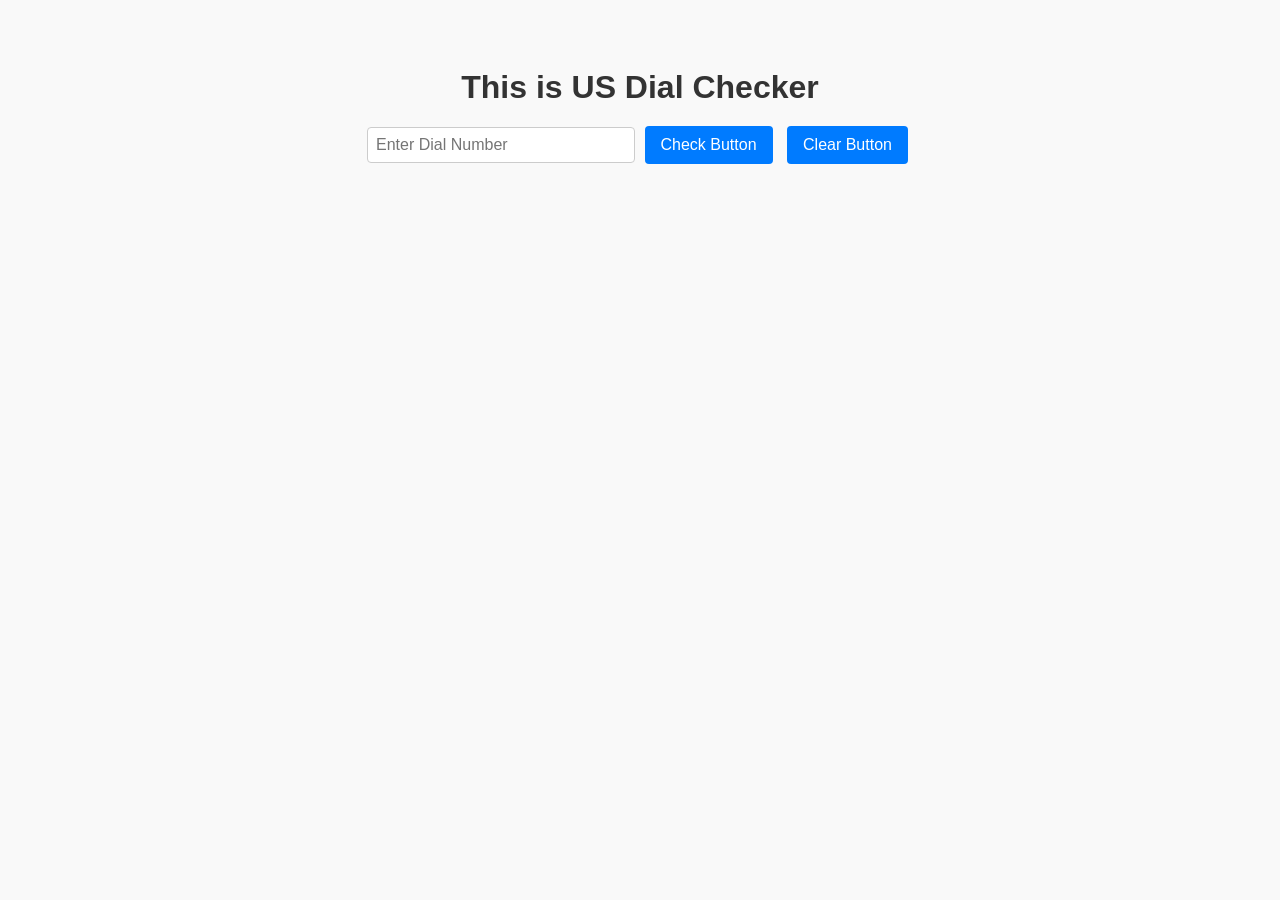
<file: Valid Us Number/index.html>
<!DOCTYPE html>
<html lang="en">
<head>
  <meta charset="UTF-8">
  <meta name="viewport" content="width=device-width, initial-scale=1.0">
  <link rel="stylesheet" href="styles.css">
    <title> Dial Checker </title>
</head>
  <body>
    <h1 id="title"> This is US Dial Checker </h1>
    <input id="user-input" type="text" placeholder="Enter Dial Number">
    <button id="check-btn"> Check Button </button>
    <button id="clear-btn"> Clear Button </button>
    <div id="results-div"> </div>
    <script src="script.js"> </script>
  </body>
  </html>
</file>
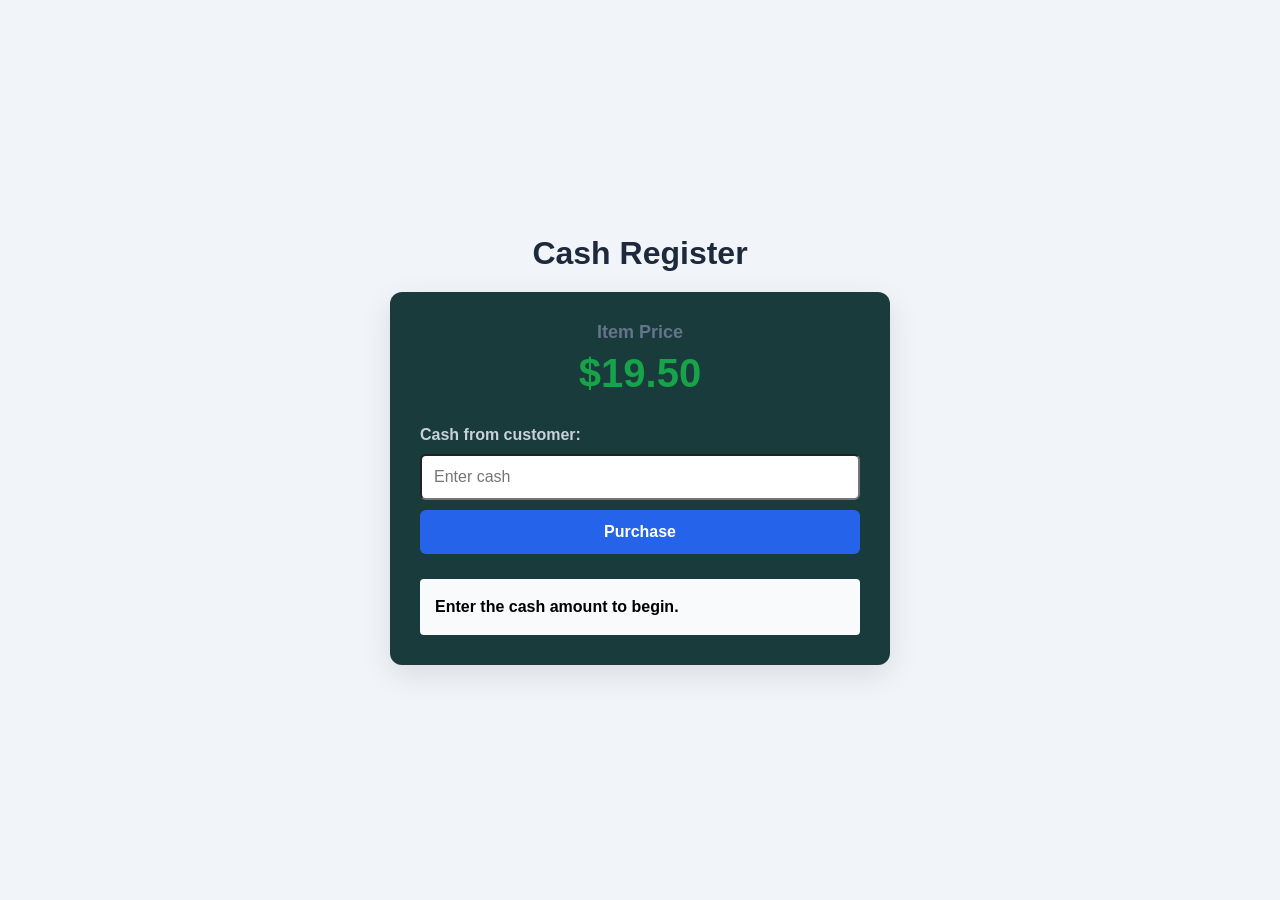
<file: Cash Register/cash_register.html>
<!DOCTYPE html>
<html lang="en">
<head>
  <meta charset="UTF-8" />
  <meta name="viewport" content="width=device-width, initial-scale=1.0" />

  <title>Cash Register</title>

  <link rel="stylesheet" href="cash_register.css" />
</head>

<body>
  <main class="container">
    <h1>Cash Register</h1>

    <div class="register">
      <div class="price-section">
        <h2>Item Price</h2>
        <p id="price-display">$19.50</p>
      </div>

      <div class="payment-section">
        <label for="cash">Cash from customer:</label>

        <input
          id="cash"
          type="number"
          step="0.01"
          min="0"
          placeholder="Enter cash"
        />

        <button id="purchase-btn">Purchase</button>
      </div>

      <div class="result-section">
        <p id="change-due">Enter the cash amount to begin.</p>
      </div>
    </div>
  </main>

  <script src="cash_register.js"></script>
</body>
</html>
</file>
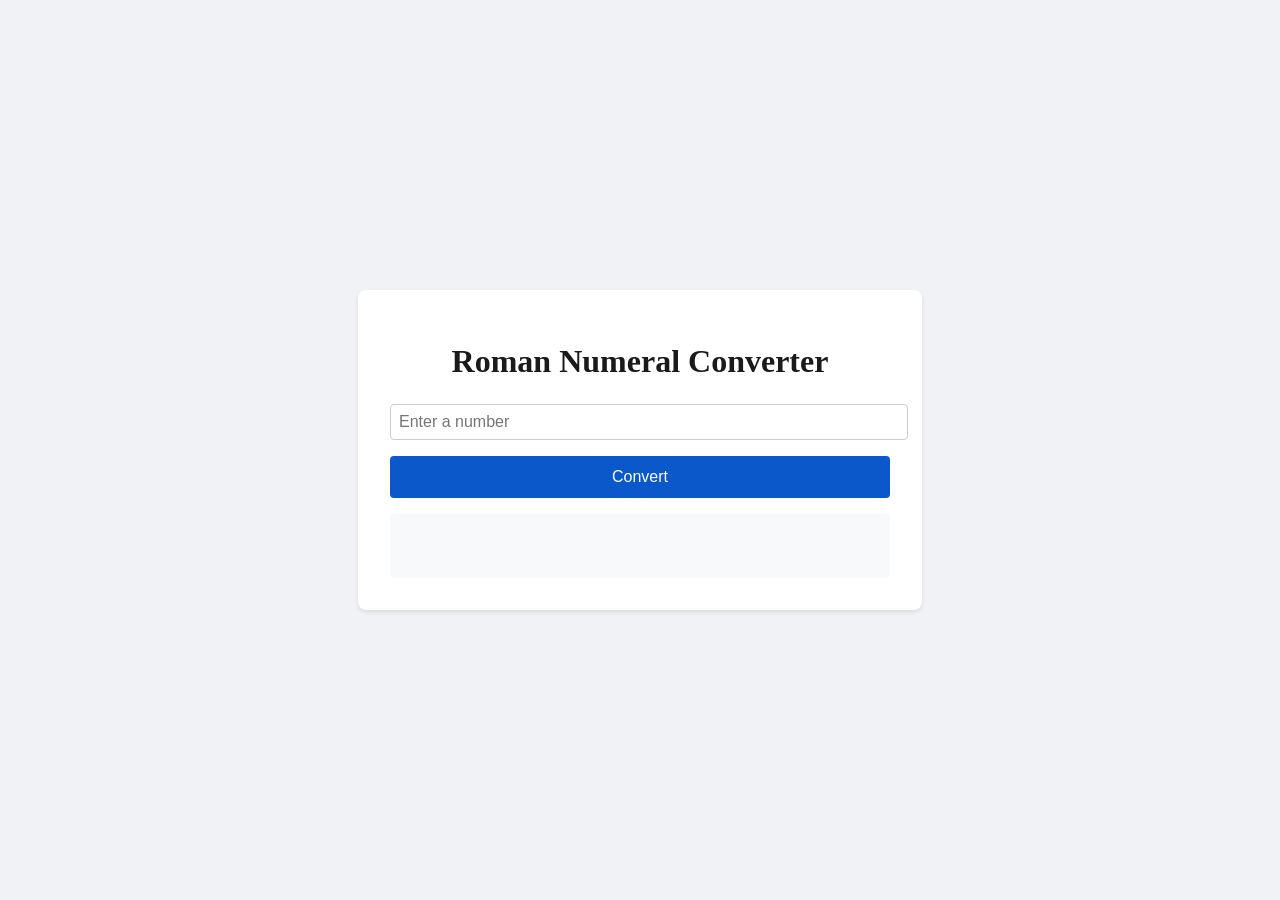
<file: Decimal To Roman Converter/Roman-to-Decimal.html>
<!DOCTYPE html>
<html lang="en">
<head>
    <meta charset="UTF-8">
    <meta name="viewport" content="width=device-width, initial-scale=1.0">
    <link rel="stylesheet" href="Roman-to-Decimal.css">
    <title>Roman Numeral Converter</title>
    <body>
    <div class="container">
        <h1>Roman Numeral Converter</h1>
        <div class="input-group">
            <input type="number" id="number" placeholder="Enter a number">
            <button id="convert-btn">Convert</button>
        </div>
        <div id="output"></div>
    </div>
    <script src="Roman-to-Decimal.js"></script>
</body>
</html>
</file>
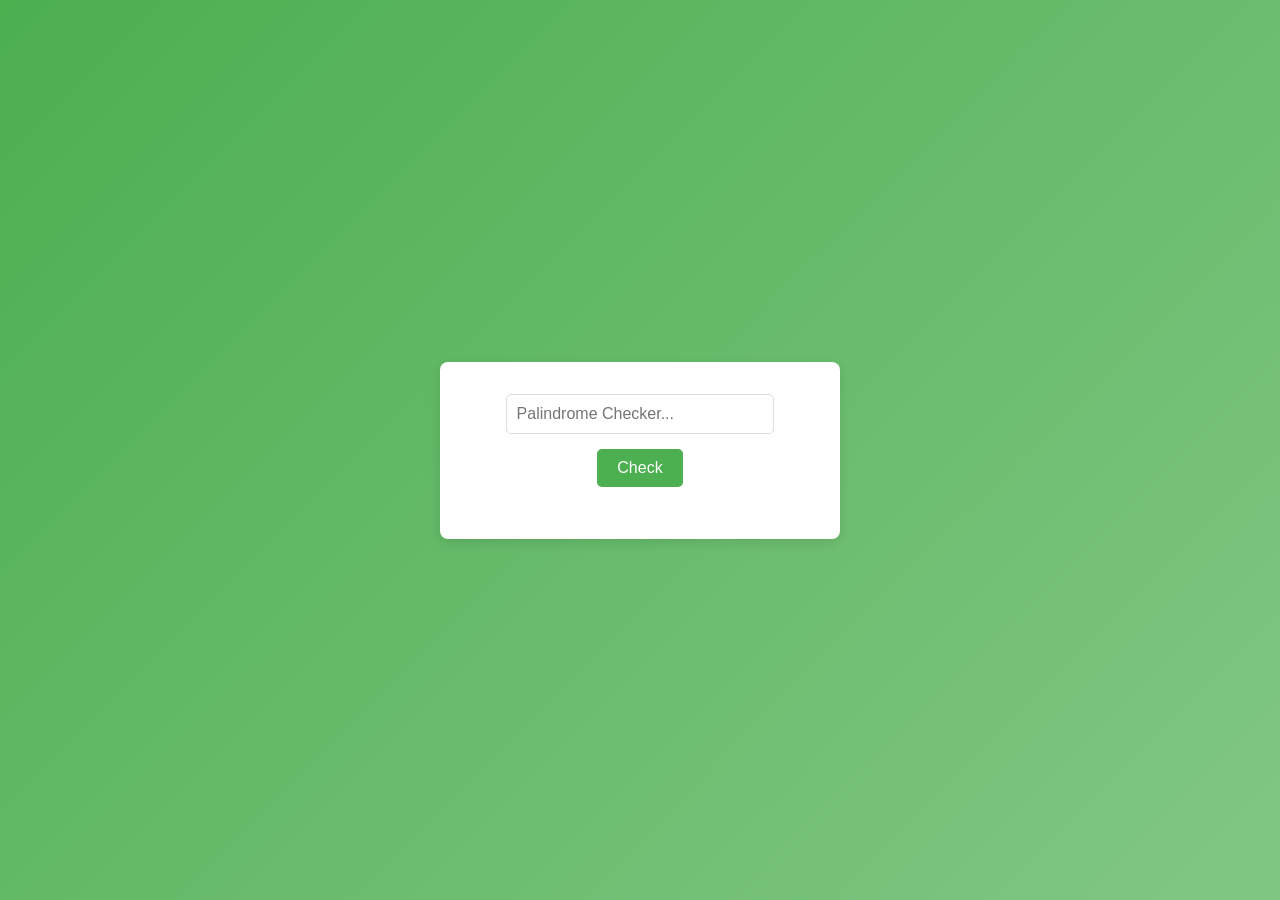
<file: Palindrome Checker/Palindrome.html>
<!DOCTYPE html>
<html lang="en">
<head>
    <meta charset="UTF-8">
    <meta name="viewport" content="width=device-width, initial-scale=1.0">
    <title>Input Checker</title>
    <style>
        * {
            box-sizing: border-box;
            margin: 0;
            padding: 0;
            font-family: Arial, sans-serif;
        }

        body {
            display: flex;
            justify-content: center;
            align-items: center;
            min-height: 100vh;
            background: linear-gradient(135deg, #4caf50, #81c784);
            color: #333;
        }

        .container {
            text-align: center;
            padding: 2rem;
            background: #fff;
            border-radius: 8px;
            box-shadow: 0px 4px 12px rgba(0, 0, 0, 0.1);
            max-width: 400px;
            width: 100%;
        }

        #text-input {
            width: 80%;
            padding: 10px;
            margin-bottom: 15px;
            font-size: 1rem;
            border: 1px solid #ddd;
            border-radius: 5px;
            outline: none;
            transition: border-color 0.3s;
        }

        #text-input:focus {
            border-color: #4caf50;
        }

        #check-btn {
            padding: 10px 20px;
            font-size: 1rem;
            border: none;
            border-radius: 5px;
            background-color: #4caf50;
            color: white;
            cursor: pointer;
            transition: background-color 0.3s;
        }

        #check-btn:hover {
            background-color: #388e3c;
        }

        #result {
            margin-top: 20px;
            font-size: 1.1rem;
            color: #555;
        }
    </style>
</head>
<body>
    <div class="container">
        <input id="text-input" type="text" placeholder="Palindrome Checker...">
        <button id="check-btn">Check</button>
        <div id="result"></div>
    </div>
    
    <script src="Palindrome.js"></script>    
</body>
</html>
</file>
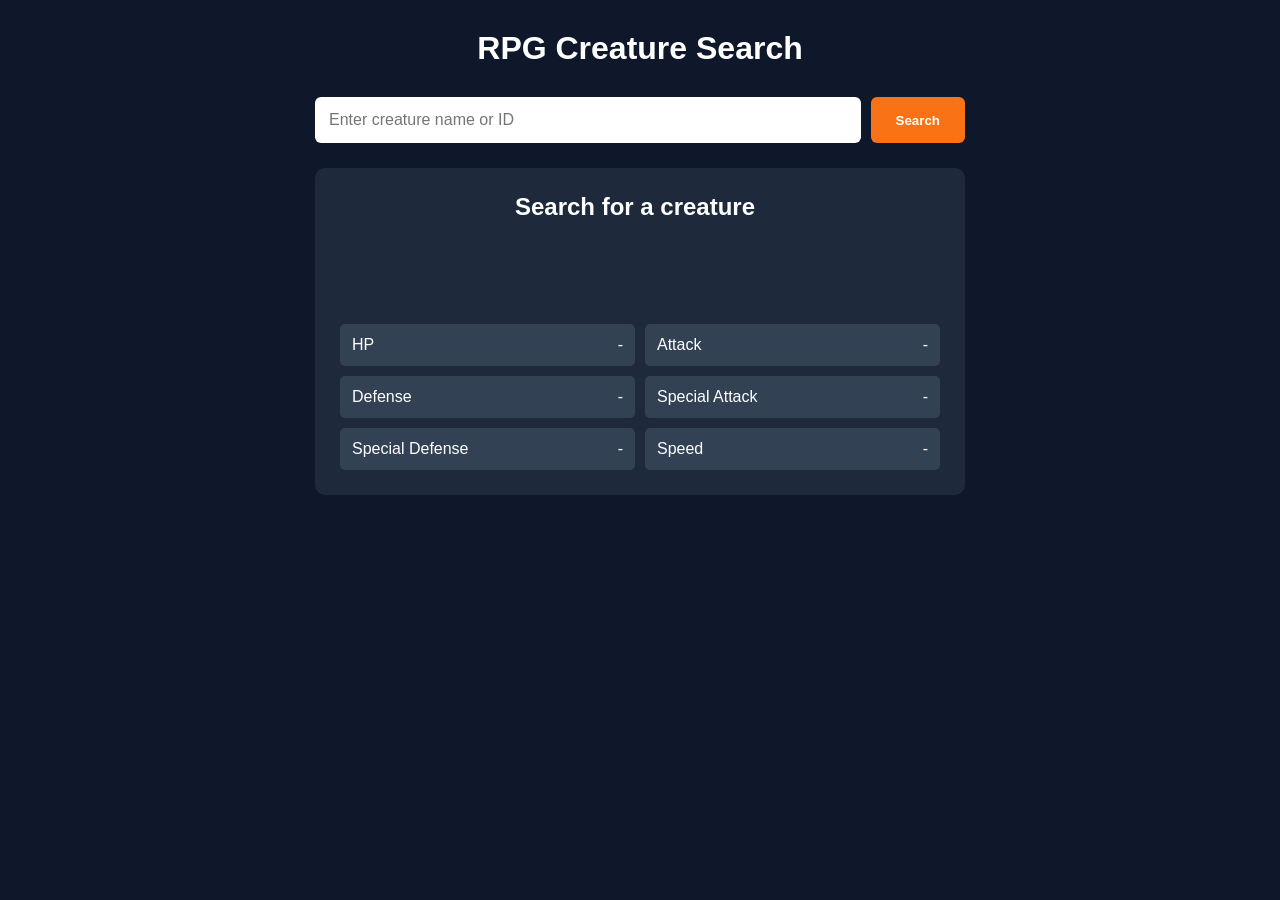
<file: RPG creature search app/rpg.html>
<!DOCTYPE html>
<html lang="en">
<head>
  <meta charset="UTF-8" />
  <meta name="viewport" content="width=device-width, initial-scale=1.0" />

  <title>RPG Creature Search</title>

  <link rel="stylesheet" href="rpg.css" />
</head>

<body>
  <main class="app">
    <h1>RPG Creature Search</h1>

    <form id="search-form">
      <input
        id="search-input"
        type="text"
        placeholder="Enter creature name or ID"
        required
      />

      <button id="search-button" type="submit">
        Search
      </button>
    </form>

    <section class="creature-card">
      <div class="basic-info">
        <p>
          <span id="creature-name">Search for a creature</span>
          <span id="creature-id"></span>
        </p>

        <p id="weight"></p>
        <p id="height"></p>
      </div>

      <div id="types"></div>

      <div class="stats">
        <div class="stat">
          <span>HP</span>
          <span id="hp">-</span>
        </div>

        <div class="stat">
          <span>Attack</span>
          <span id="attack">-</span>
        </div>

        <div class="stat">
          <span>Defense</span>
          <span id="defense">-</span>
        </div>

        <div class="stat">
          <span>Special Attack</span>
          <span id="special-attack">-</span>
        </div>

        <div class="stat">
          <span>Special Defense</span>
          <span id="special-defense">-</span>
        </div>

        <div class="stat">
          <span>Speed</span>
          <span id="speed">-</span>
        </div>
      </div>
    </section>
  </main>

  <script src="rpg.js"></script>
</body>
</html>
</file>
<file: Valid Us Number/styles.css>
/* styles.css */

body {
  font-family: Arial, sans-serif;
  text-align: center;
  padding: 40px;
  background-color: #f9f9f9;
  color: #333;
}

#title {
  font-size: 2em;
  margin-bottom: 20px;
}

#user-input {
  padding: 8px;
  font-size: 1em;
  width: 250px;
  margin-bottom: 20px;
  border: 1px solid #ccc;
  border-radius: 4px;
}

button {
  padding: 10px 16px;
  margin: 0 5px;
  font-size: 1em;
  cursor: pointer;
  background-color: #007bff;
  color: white;
  border: none;
  border-radius: 4px;
  transition: background-color 0.2s ease;
}

button:hover {
  background-color: #0056b3;
}

#results-div {
  margin-top: 30px;
  font-size: 1.1em;
  min-height: 30px;
}
</file>
<file: Cash Register/cash_register.css>
* {
  box-sizing: border-box;
  margin: 0;
  padding: 0;
}

body {
  min-height: 100vh;
  display: flex;
  justify-content: center;
  align-items: center;
  font-family: Arial, sans-serif;
  background: #f1f5f9;
  padding: 20px;
}

.container {
  width: 100%;
  max-width: 500px;
}

h1 {
  text-align: center;
  margin-bottom: 20px;
  color: #1e293b;
}

.register {
  background: rgb(25, 59, 59);
  padding: 30px;
  border-radius: 12px;
  box-shadow: 0 10px 30px rgba(0, 0, 0, 0.1);
}

.price-section {
  text-align: center;
  margin-bottom: 30px;
}

.price-section h2 {
  font-size: 18px;
  color: #64748b;
}

#price-display {
  font-size: 40px;
  font-weight: bold;
  color: #16a34a;
  margin-top: 8px;
}

.payment-section {
  display: flex;
  flex-direction: column;
  gap: 10px;
}

label {
  font-weight: bold;
  color: #c8d0dd;
}

input {
  padding: 12px;
  
  border-radius: 6px;
  font-size: 16px;
}

input:focus {
  outline: none;
  border-color: #2563eb;
}

button {
  padding: 13px;
  border: none;
  border-radius: 6px;
  background: #2563eb;
  color: white;
  font-size: 16px;
  font-weight: bold;
  cursor: pointer;
}

button:hover {
  background: #1d4ed8;
}

.result-section {
  margin-top: 25px;
  padding: 15px;
  background: #f8fafc;
  border-radius: 4px;
}

#change-due {
  font-weight: bold;
  line-height: 1.6;
}
</file>
<file: Decimal To Roman Converter/Roman-to-Decimal.css>
body {
    font-family: -apple-system, BlinkMacSystemFont, 'Segoe UI', Roboto;
    background: #f0f2f5;
    display: flex;
    justify-content: center;
    align-items: center;
    min-height: 100vh;
    margin: 0;
}

.container {
    background: white;
    padding: 2rem;
    border-radius: 8px;
    box-shadow: 0 2px 4px rgba(0,0,0,0.1);
    width: 90%;
    max-width: 500px;
}

h1 {
    color: #1a1a1a;
    text-align: center;
    margin-bottom: 1.5rem;
}

.input-group {
    margin-bottom: 1rem;
}

#number {
    width: 100%;
    padding: 0.5rem;
    font-size: 1rem;
    border: 1px solid #ccc;
    border-radius: 4px;
    margin-bottom: 1rem;
}

#convert-btn {
    width: 100%;
    padding: 0.75rem;
    font-size: 1rem;
    background: #0a58ca;
    color: white;
    border: none;
    border-radius: 4px;
    cursor: pointer;
    transition: background 0.3s ease;
}

#convert-btn:hover {
    background: #0842a0;
}

#output {
    margin-top: 1rem;
    padding: 1rem;
    background: #f8f9fa;
    border-radius: 4px;
    text-align: center;
    font-size: 1.25rem;
    min-height: 2rem;
}
</file>
<file: RPG creature search app/rpg.css>
* {
  box-sizing: border-box;
  margin: 0;
  padding: 0;
}

body {
  min-height: 100vh;
  padding: 30px 20px;
  font-family: Arial, sans-serif;
  background: #0f172a;
  color: white;
}

.app {
  width: 100%;
  max-width: 650px;
  margin: 0 auto;
}

h1 {
  text-align: center;
  margin-bottom: 30px;
}

#search-form {
  display: flex;
  gap: 10px;
  margin-bottom: 25px;
}

#search-input {
  flex: 1;
  padding: 14px;
  border: none;
  border-radius: 6px;
  font-size: 16px;
}

#search-button {
  padding: 14px 25px;
  border: none;
  border-radius: 6px;
  background: #f97316;
  color: white;
  font-weight: bold;
  cursor: pointer;
}

#search-button:hover {
  background: #ea580c;
}

.creature-card {
  background: #1e293b;
  padding: 25px;
  border-radius: 10px;
}

.basic-info {
  text-align: center;
  margin-bottom: 20px;
}

.basic-info p:first-child {
  font-size: 24px;
  font-weight: bold;
  margin-bottom: 10px;
}

#creature-id {
  margin-left: 10px;
  color: #f97316;
}

#weight,
#height {
  display: inline-block;
  margin: 5px 10px;
}

#types {
  display: flex;
  justify-content: center;
  gap: 10px;
  min-height: 35px;
  margin-bottom: 20px;
}

.type {
  padding: 8px 16px;
  background: #f97316;
  border-radius: 20px;
  font-weight: bold;
}

.stats {
  display: grid;
  grid-template-columns: repeat(2, 1fr);
  gap: 10px;
}

.stat {
  display: flex;
  justify-content: space-between;
  padding: 12px;
  background: #334155;
  border-radius: 5px;
}

@media (max-width: 500px) {
  #search-form {
    flex-direction: column;
  }

  .stats {
    grid-template-columns: 1fr;
  }
}
</file>
